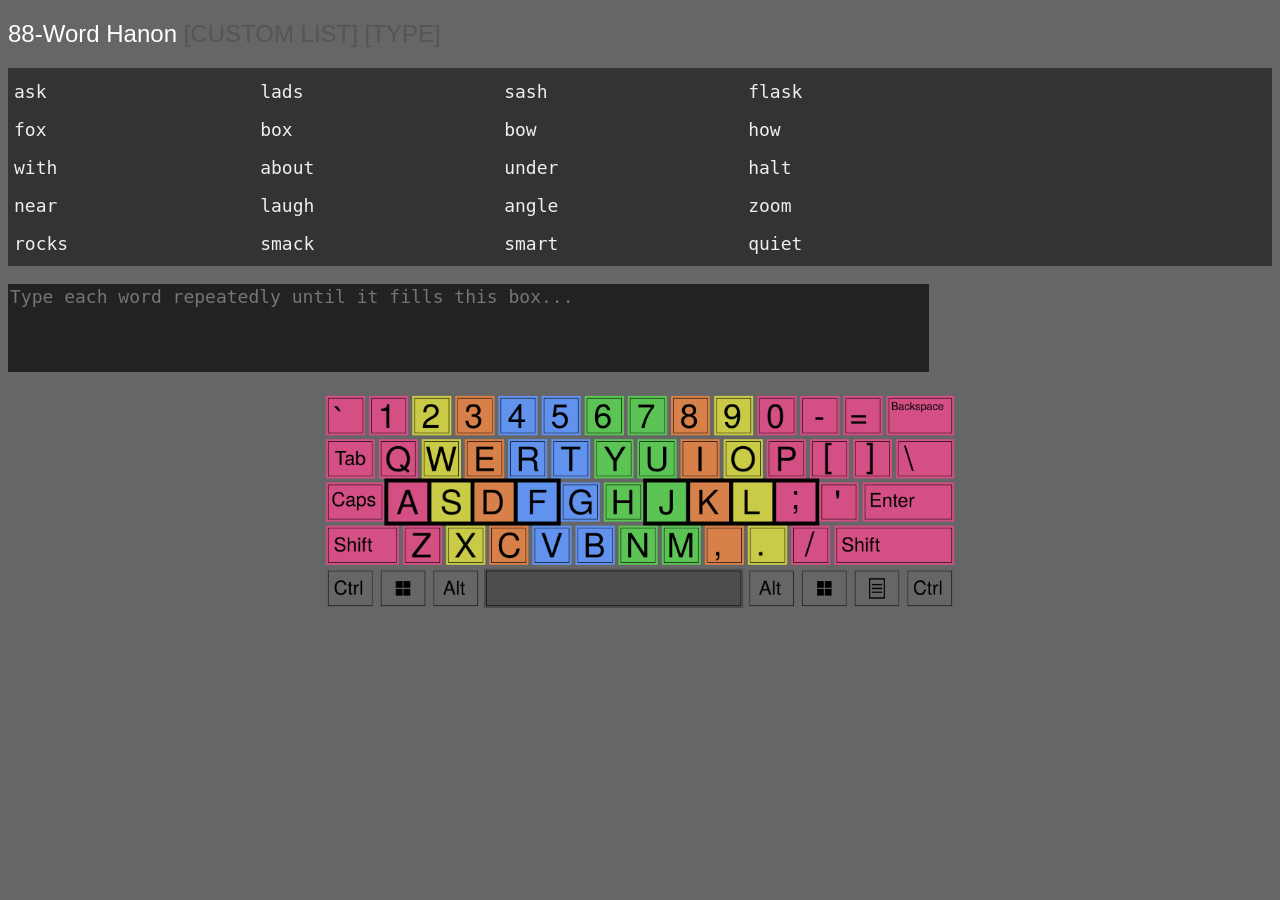
<file: 88/index.html>
<!DOCTYPE html>
<html>
<head>
<title>
88-Word Hanon
</title>
<!-- CSS -->
<style>
/* Global styles */
body {
/* background-color:#e9e4dd; */
background-color:#666;
}

h1 {
font:24px/36px sans-serif;
color:#fff;
}

a.h1link {
color:#555;
text-decoration:none;
}

/* Box styles */
.listBox {
border:none;
background:#333;
color:#eee;
font: 24px/36px "monospace", "mono", "Andale Mono", "Courier", "Droid Sans Mono", "Courier New";
padding:5px;
height:188px;
overflow:auto;
outline:none;
}

table {
width:100%;
}

td {
font-size:large;
right:0px;
}

.typeBox {
background:#222;
color:#eee;
font-size: large;
font-family: "monospace", "mono", "Andale Mono", "Courier", "Droid Sans Mono", "Courier New";
border:none;
resize:none;
outline:none;
}

/* Scrollbar styles */
::-webkit-scrollbar {
width:12px;
height:12px;
}

::-webkit-scrollbar-thumb {
background:#444;
border-radius:10px;
}

::-webkit-scrollbar-thumb:hover {
background:#f71771;
}

::-webkit-scrollbar-corner {
background:#e9e4dd;
}

/* Highlight style */
::-moz-selection {
color:#fff;
background:#f71771;
}

::selection {
color:#fff;
background:#f71771;
}

/* Keyboard chart */
img.center {
display:block;
margin-left:auto;
margin-right:auto;
width:50%;
}

</style>

</head>
<body>
<h1>88-Word Hanon <a class="h1link" href="listWordHanon.html">[CUSTOM LIST]</a> <a class="h1link" href="typeScreen.html">[TYPE]</a></h1>
<div class="listBox">
<table border="0" cellspacing="0"><colgroup width="116"></colgroup> <colgroup span="2" width="115"></colgroup> <colgroup width="125"></colgroup> <colgroup width="120"></colgroup>
<tbody>
<tr>
<td align="left" height="17">ask</td>
<td align="left">lads</td>
<td align="left">sash</td>
<td align="left">flask</td>
</tr>
<tr>
<td align="left" height="17">fox</td>
<td align="left">box</td>
<td align="left">bow</td>
<td align="left">how</td>
</tr>
<tr>
<td align="left" height="17">with</td>
<td align="left">about</td>
<td align="left">under</td>
<td align="left">halt</td>
</tr>
<tr>
<td align="left" height="17">near</td>
<td align="left">laugh</td>
<td align="left">angle</td>
<td align="left">zoom</td>
</tr>
<tr>
<td align="left" height="17">rocks</td>
<td align="left">smack</td>
<td align="left">smart</td>
<td align="left">quiet</td>
</tr>
<tr>
<td align="left" height="17">rain</td>
<td align="left">over</td>
<td align="left">shape</td>
<td align="left">trike</td>
</tr>
<tr>
<td align="left" height="17">quick</td>
<td align="left">cycle</td>
<td align="left">oval</td>
<td align="left">gem</td>
</tr>
<tr>
<td align="left" height="17">stone</td>
<td align="left">pear</td>
<td align="left">vision</td>
<td align="left">share</td>
</tr>
<tr>
<td align="left" height="17">clutch</td>
<td align="left">crawl</td>
<td align="left">brook</td>
<td align="left">wash</td>
</tr>
<tr>
<td align="left" height="17">oxen</td>
<td align="left">victor</td>
<td align="left">merry</td>
<td align="left">knight</td>
</tr>
<tr>
<td align="left" height="17">writer</td>
<td align="left">maple</td>
<td align="left">king</td>
<td align="left">joke</td>
</tr>
<tr>
<td align="left" height="17">pine</td>
<td align="left">skunk</td>
<td align="left">could</td>
<td align="left">scale</td>
</tr>
<tr>
<td align="left" height="17">square</td>
<td align="left">rights</td>
<td align="left">artist</td>
<td align="left">diamond</td>
</tr>
<tr>
<td align="left" height="17">scallop</td>
<td align="left">thoughts</td>
<td align="left">shacked</td>
<td align="left">stitching</td>
</tr>
<tr>
<td align="left" height="17">national</td>
<td align="left">execute</td>
</tr>
<tr>
<td align="left" height="17"></td>
</tr>
<tr>
<td align="left" height="17" colspan="2"><strong>Left Hand</strong></td>
</tr>
<tr>
<td align="left" height="17">tree</td>
<td align="left">read</td>
<td align="left">fast</td>
<td align="left">weed</td>
<td align="left">safe</td>
</tr>
<tr>
<td align="left" height="17">fatted</td>
<td align="left">dave</td>
<td align="left">were</td>
<td align="left">deaf</td>
<td align="left">rest</td>
</tr>
<tr>
<td align="left" height="17">face</td>
<td align="left">deed</td>
<td align="left">serve</td>
<td align="left">cede</td>
<td align="left">zebra</td>
</tr>
<tr>
<td align="left" height="17"></td>
</tr>
<td align="left" height="17" colspan="2"><strong>Right Hand</strong></td>
<tr>
<td align="left" height="17">ink</td>
<td align="left">lily</td>
<td align="left">pink</td>
<td align="left">you</td>
<td align="left">moon</td>
</tr>
<tr>
<td align="left">yummy</td>
<td align="left" height="17">look</td>
<td align="left">hook</td>
<td align="left">mop</td>
<td align="left">mink</td>
</tr>
<tr>
<td align="left">jump</td>
<td align="left" height="17">lump</td>
<td align="left">monk</td>
<td align="left">junk</td>
<td align="left">nymph</td>
</tr>
</tbody>
</table>
</div>
<br />
<textarea class="typeBox" rows="4" cols="82" spellcheck="false" onPaste="return false" onCut="return false" onDrag="return false" onDrop="return false" autocomplete=off placeholder="Type each word repeatedly until it fills this box..."></textarea>
<br />
<br />
<img class="center" src="Keyboard.png" alt="Typing Keyboard Finger Chart" />
<br />
<!--
<div class="typeBox">

</div>
<br />
<br />
-->
</body>
</html>
</file>
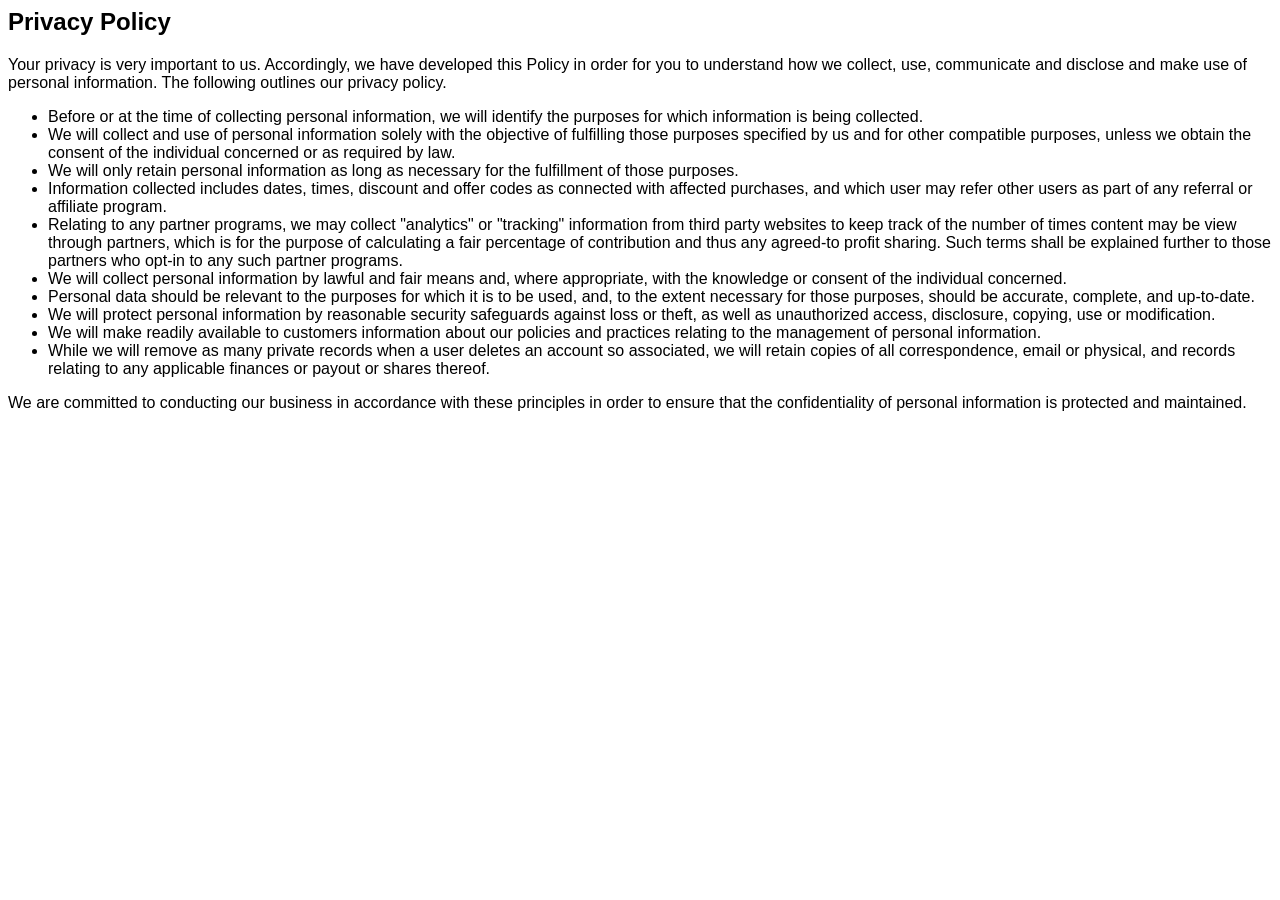
<file: Privacy.htm>
<html>

<body style="font-family: sans-serif, Serif, Tahoma, monospace">



<h2>
	Privacy Policy
</h2>

<p>
	Your privacy is very important to us. Accordingly, we have developed this Policy in order for you to understand how we collect, use, communicate and disclose and make use of personal information. The following outlines our privacy policy.
</p>

<ul>
	<li>
		Before or at the time of collecting personal information, we will identify the purposes for which information is being collected.
	</li>
	<li>
		We will collect and use of personal information solely with the objective of fulfilling those purposes specified by us and for other compatible purposes, unless we obtain the consent of the individual concerned or as required by law.
	</li>
	<li>
		We will only retain personal information as long as necessary for the fulfillment of those purposes.
	</li>
	<li>
		Information collected includes dates, times, discount and offer codes as connected with affected purchases, and which user may refer other users as part of any referral or affiliate program.
	</li>
	<li>
		Relating to any partner programs, we may collect "analytics" or "tracking" information from third party websites to keep track of the number of times content may be view through partners, which is for the purpose of calculating a fair percentage of contribution and thus any agreed-to profit sharing. Such terms shall be explained further to those partners who opt-in to any such partner programs.
	</li>
	<li>
		We will collect personal information by lawful and fair means and, where appropriate, with the knowledge or consent of the individual concerned.
	</li>
	<li>
		Personal data should be relevant to the purposes for which it is to be used, and, to the extent necessary for those purposes, should be accurate, complete, and up-to-date.
	</li>
	<li>
		We will protect personal information by reasonable security safeguards against loss or theft, as well as unauthorized access, disclosure, copying, use or modification.
	</li>
	<li>
		We will make readily available to customers information about our policies and practices relating to the management of personal information.
	</li>
	<li>
		While we will remove as many private records when a user deletes an account so associated, we will retain copies of all correspondence, email or physical, and records relating to any applicable finances or payout or shares thereof.
	</li>
</ul>

<p>
	We are committed to conducting our business in accordance with these principles in order to ensure that the confidentiality of personal information is protected and maintained.</p>


</body>

</html>
</file>
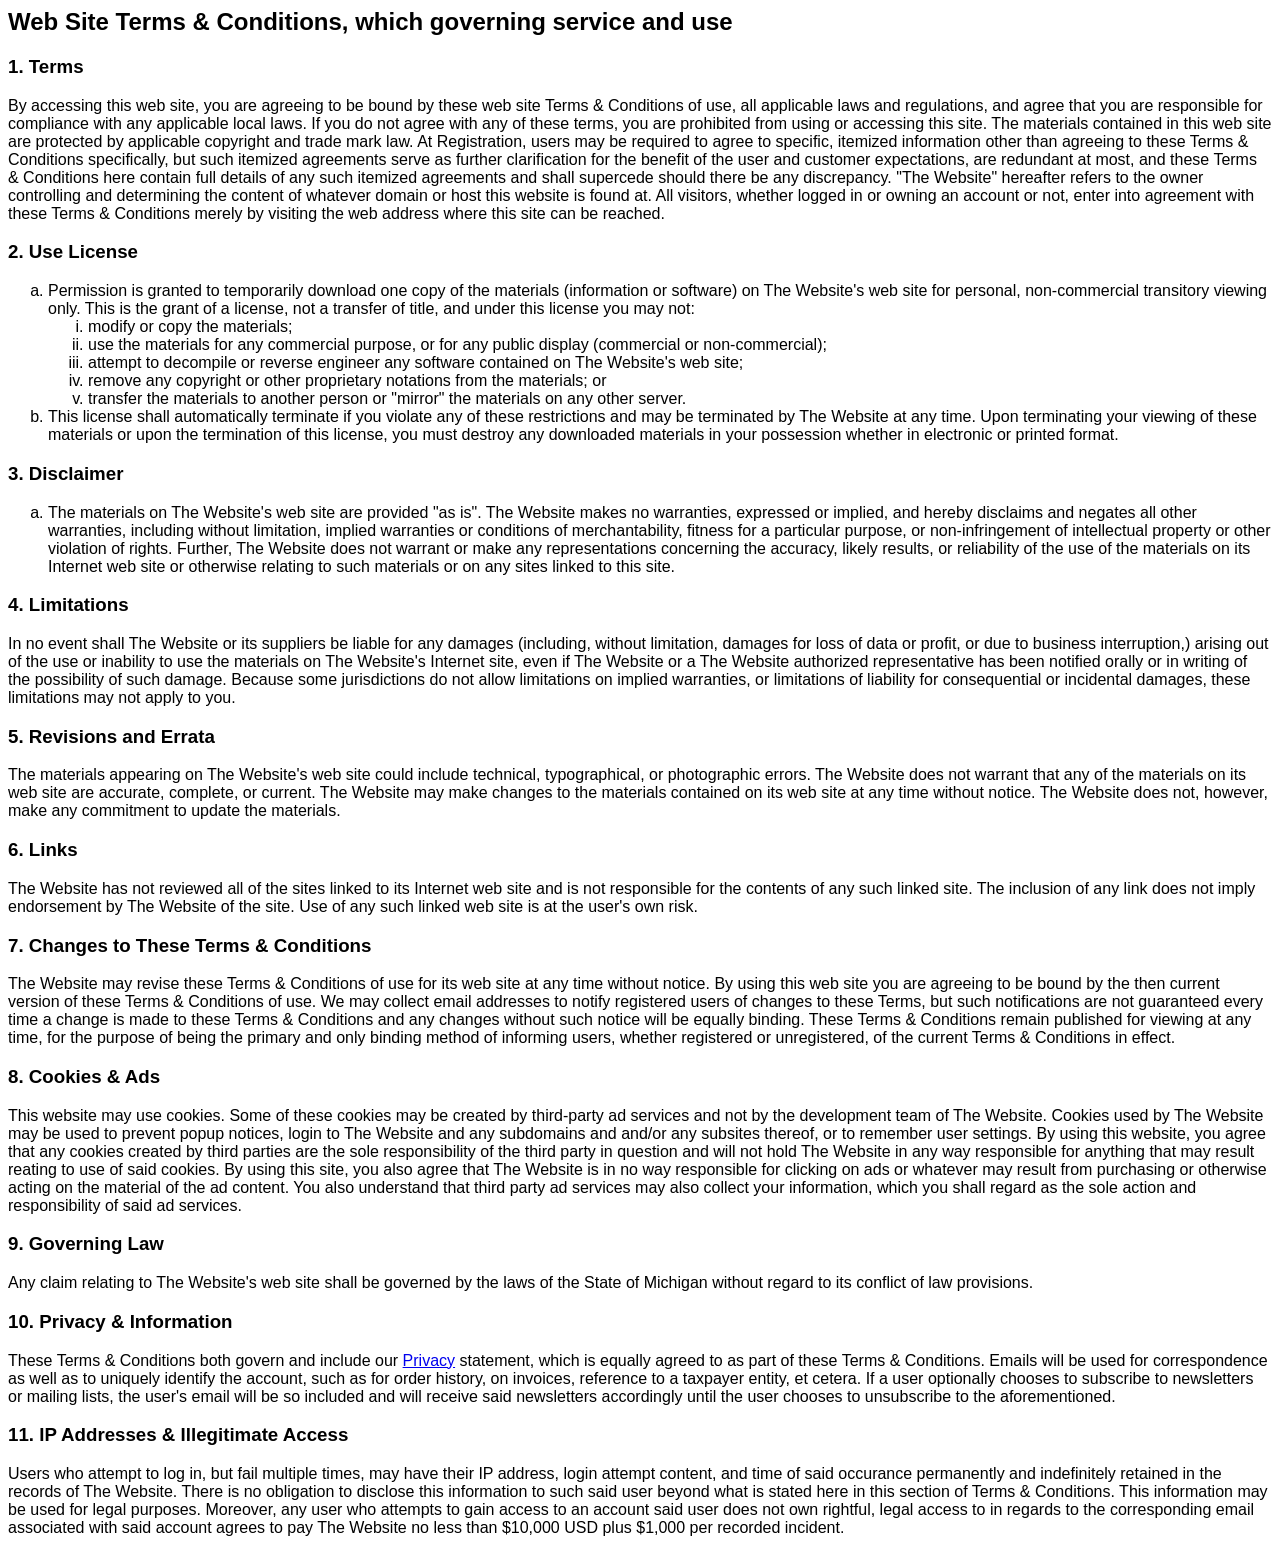
<file: Terms.htm>
<html>

<body style="font-family: sans-serif, Serif, Tahoma, monospace">
<h2>
	Web Site Terms &amp; Conditions, which governing service and use
</h2>

<h3>
	1. Terms
</h3>

<p>
	By accessing this web site, you are agreeing to be bound by these web site
	Terms &amp; Conditions of use, all applicable laws and regulations, and agree
	that you are responsible for compliance with any applicable local laws. If
	you do not agree with any of these terms, you are prohibited from using or
	accessing this site. The materials contained in this web site are protected
	by applicable copyright and trade mark law. At Registration, users may be required
	to agree to specific, itemized information other than agreeing to these Terms &amp;
	Conditions specifically, but such itemized agreements serve as further clarification
	for the benefit of the user and customer expectations, are redundant at most, and
	these Terms &amp; Conditions here contain full details of any such itemized
	agreements and shall supercede should there be any discrepancy. "The Website" hereafter
	refers to the owner controlling and determining the content of whatever domain or host
	this website is found at. All visitors, whether logged in or owning an account or not,
	enter into agreement with these Terms &amp; Conditions merely by visiting the web
	address where this site can be reached.
</p>

<h3>
	2. Use License
</h3>

<ol type="a">
	<li>
		Permission is granted to temporarily download one copy of the materials
		(information or software) on The Website's web site for personal,
		non-commercial transitory viewing only. This is the grant of a license,
		not a transfer of title, and under this license you may not:

		<ol type="i">
			<li>modify or copy the materials;</li>
			<li>use the materials for any commercial purpose, or for any public
			display (commercial or non-commercial);</li>
			<li>attempt to decompile or reverse engineer any software contained
			on The Website's web site;</li>
			<li>remove any copyright or other proprietary notations from the
			materials; or</li>
			<li>transfer the materials to another person or &quot;mirror&quot; the
			materials on any other server.</li>
		</ol>
	</li>
	<li>
		This license shall automatically terminate if you violate any of these
		restrictions and may be terminated by The Website at any time. Upon
		terminating your viewing of these materials or upon the termination of
		this license, you must destroy any downloaded materials in your
		possession whether in electronic or printed format.
	</li>
</ol>

<h3>
	3. Disclaimer
</h3>

<ol type="a">
	<li>
		The materials on The Website's web site are provided &quot;as is&quot;.
		The Website makes no warranties, expressed or implied, and hereby
		disclaims and negates all other warranties, including without
		limitation, implied warranties or conditions of merchantability, fitness
		for a particular purpose, or non-infringement of intellectual property
		or other violation of rights. Further, The Website does not warrant
		or make any representations concerning the accuracy, likely results, or
		reliability of the use of the materials on its Internet web site or
		otherwise relating to such materials or on any sites linked to this
		site.
	</li>
</ol>

<h3>
	4. Limitations
</h3>

<p>
	In no event shall The Website or its suppliers be liable for any damages
	(including, without limitation, damages for loss of data or profit, or due
	to business interruption,) arising out of the use or inability to use the
	materials on The Website's Internet site, even if The Website or a
	The Website authorized representative has been notified orally or in
	writing of the possibility of such damage. Because some jurisdictions do not
	allow limitations on implied warranties, or limitations of liability for
	consequential or incidental damages, these limitations may not apply to you.
</p>

<h3>
	5. Revisions and Errata
</h3>

<p>
	The materials appearing on The Website's web site could include
	technical, typographical, or photographic errors. The Website does not
	warrant that any of the materials on its web site are accurate, complete, or
	current. The Website may make changes to the materials contained on its
	web site at any time without notice. The Website does not, however, make
	any commitment to update the materials.
</p>

<h3>
	6. Links
</h3>

<p>
	The Website has not reviewed all of the sites linked to its Internet web
	site and is not responsible for the contents of any such linked site. The
	inclusion of any link does not imply endorsement by The Website of the
	site. Use of any such linked web site is at the user's own risk.
</p>

<h3>
	7. Changes to These Terms &amp; Conditions
</h3>

<p>
	The Website may revise these Terms &amp; Conditions of use for its web site at any time
	without notice. By using this web site you are agreeing to be bound by the
	then current version of these Terms &amp; Conditions of use. We may collect
	email addresses to notify registered users of changes to these Terms, but
	such notifications are not guaranteed every time a change is made to these
	Terms &amp; Conditions and any changes without such notice will be equally
	binding. These Terms &amp; Conditions remain published for viewing at any
	time, for the purpose of being the primary and only binding method of
	informing users, whether registered or unregistered, of the current
	Terms &amp; Conditions in effect.
</p>

<h3>
	8. Cookies & Ads
</h3>

<p>
	This website may use cookies. Some of these cookies may be created by third-party ad
	services and not by the development team of The Website. Cookies used by The Website
	may be used to prevent popup notices, login to The Website and any subdomains and
	and/or any subsites thereof, or to remember user settings. By using this website,
	you agree that any cookies created by third parties are the sole responsibility of
	the third party in question and will not hold The Website in any way responsible
	for anything that may result reating to use of said cookies. By using this site, you also agree
	that The Website is in no way responsible for clicking on ads or whatever may result from
	purchasing or otherwise acting on the material of the ad content. You also understand that third
	party ad services may also collect your information, which you shall regard as the sole action and
	responsibility of said ad services.

</p>

<h3>
	9. Governing Law
</h3>

<p>
	Any claim relating to The Website's web site shall be governed by the
	laws of the State of Michigan without regard to its conflict of law
	provisions.
</p>

<h3>
	10. Privacy &amp; Information
</h3>

<p>
	These Terms &amp; Conditions both govern and include our <a href="Privacy.html">Privacy</a>
	statement, which is equally agreed to as part of these Terms &amp; Conditions. Emails will
	be used for correspondence as well as to uniquely identify the account, such as for order
	history, on invoices, reference to a taxpayer entity, et cetera. If a user optionally chooses
	to subscribe to newsletters or mailing lists, the user's email will be so included and will
	receive said newsletters accordingly until the user chooses to unsubscribe to the aforementioned.
</p>


<h3>
	11. IP Addresses &amp; Illegitimate Access
</h3>

<p>
	Users who attempt to log in, but fail multiple times, may have their IP address, login attempt
	content, and time of said occurance permanently and indefinitely retained in the records of The
	Website. There is no obligation to disclose this information to such said user beyond what is
	stated here in this section of Terms &amp; Conditions. This information may be used for legal
	purposes. Moreover, any user who attempts to gain access to an account said user does not own
	rightful, legal access to in regards to the corresponding email associated with said account
	agrees to pay The Website no less than $10,000 USD plus $1,000 per recorded incident.
</p>



</body>

</html>
</file>
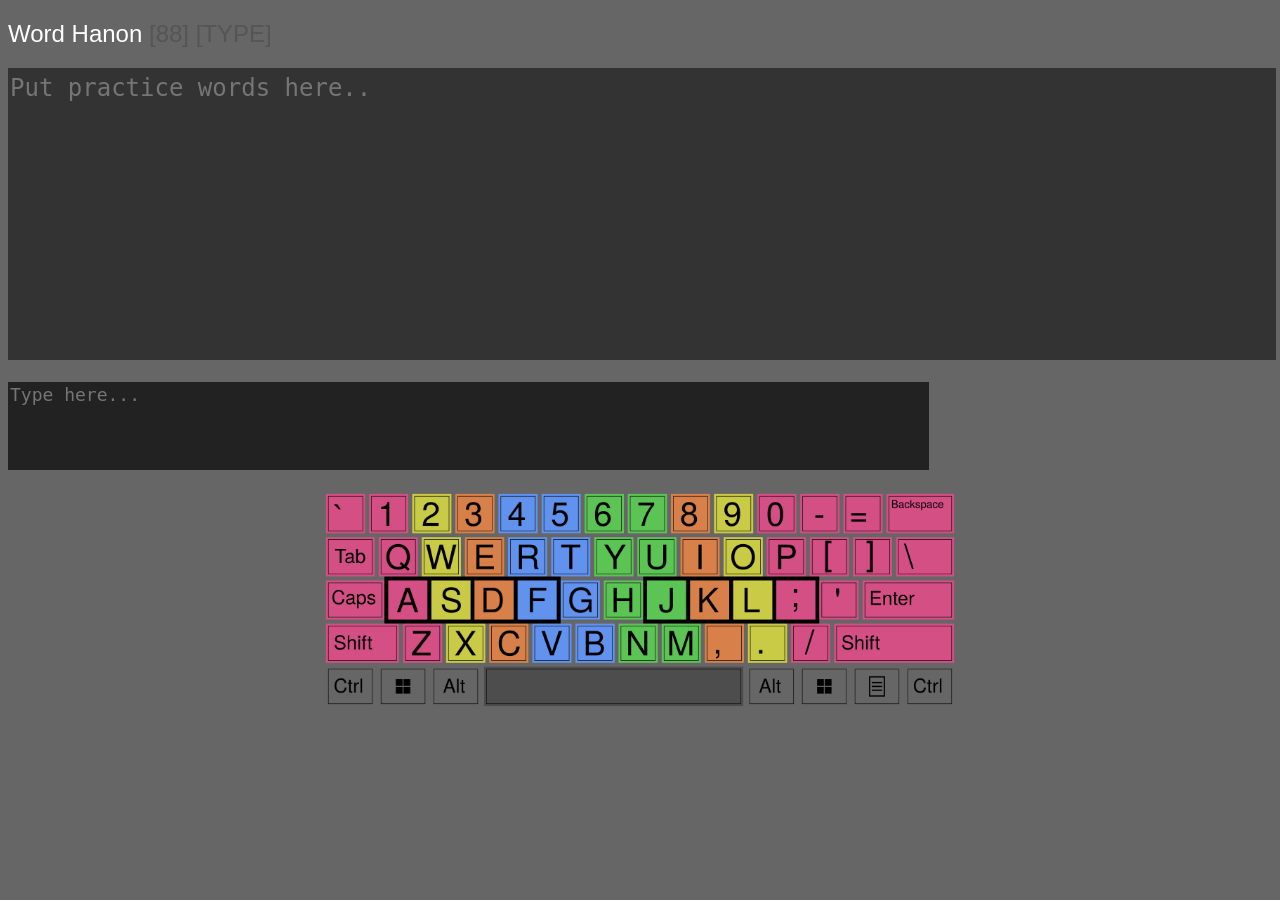
<file: 88/listWordHanon.html>
<!DOCTYPE html>
<html>
<head>
<title>
Word Hanon
</title>
<!-- CSS -->
<style>
/* Global styles */
body {
/* background-color: #e9e4dd; */
background-color: #666;
}

h1 {
font:24px/36px sans-serif;
color:#fff;
}

a.h1link {
color:#555;
text-decoration:none;
}

/* Box styles */
.listBox {
border:none;
background:#333;
color:#ccc;
font: 24px/36px "monospace", "mono", "Andale Mono", "Courier", "Droid Sans Mono", "Courier New";
border:none;
resize:none;
width:100%;
outline:none;
}

.typeBox {
background:#222;
color:#eee;
font-size: large;
font-family: "monospace", "mono", "Andale Mono", "Courier", "Droid Sans Mono", "Courier New";
border:none;
resize:none;
outline:none;
}

/* Scrollbar styles */
::-webkit-scrollbar {
width:12px;
height:12px;
}

::-webkit-scrollbar-thumb {
background:#444;
border-radius:10px;
}

::-webkit-scrollbar-thumb:hover {
background:#f71771;
}

::-webkit-scrollbar-corner {
background:#e9e4dd;
}

/* Highlight style */
::-moz-selection {
color:#fff;
background:#f71771;
}

::selection {
color:#fff;
background:#f71771;
}

/* Keyboard chart */
img.center {
display:block;
margin-left:auto;
margin-right:auto;
width:50%;
}

</style>

</head>
<body>
<h1>Word Hanon <a class="h1link" href="index.html">[88]</a> <a class="h1link" href="typeScreen.html">[TYPE]</a></h1>
<textarea class="listBox" rows="8" cols="82" placeholder="Put practice words here.."></textarea>
<br />
<br />
<textarea class="typeBox" rows="4" cols="82" spellcheck="false" onPaste="return false" onCut="return false" onDrag="return false" onDrop="return false" autocomplete=off placeholder="Type here..."></textarea>
<br />
<br />
<img class="center" src="Keyboard.png" alt="Typing Keyboard Finger Chart" />
<br />
<!--
<div class="typeBox">

</div>
<br />
<br />
-->
</body>
</html>
</file>
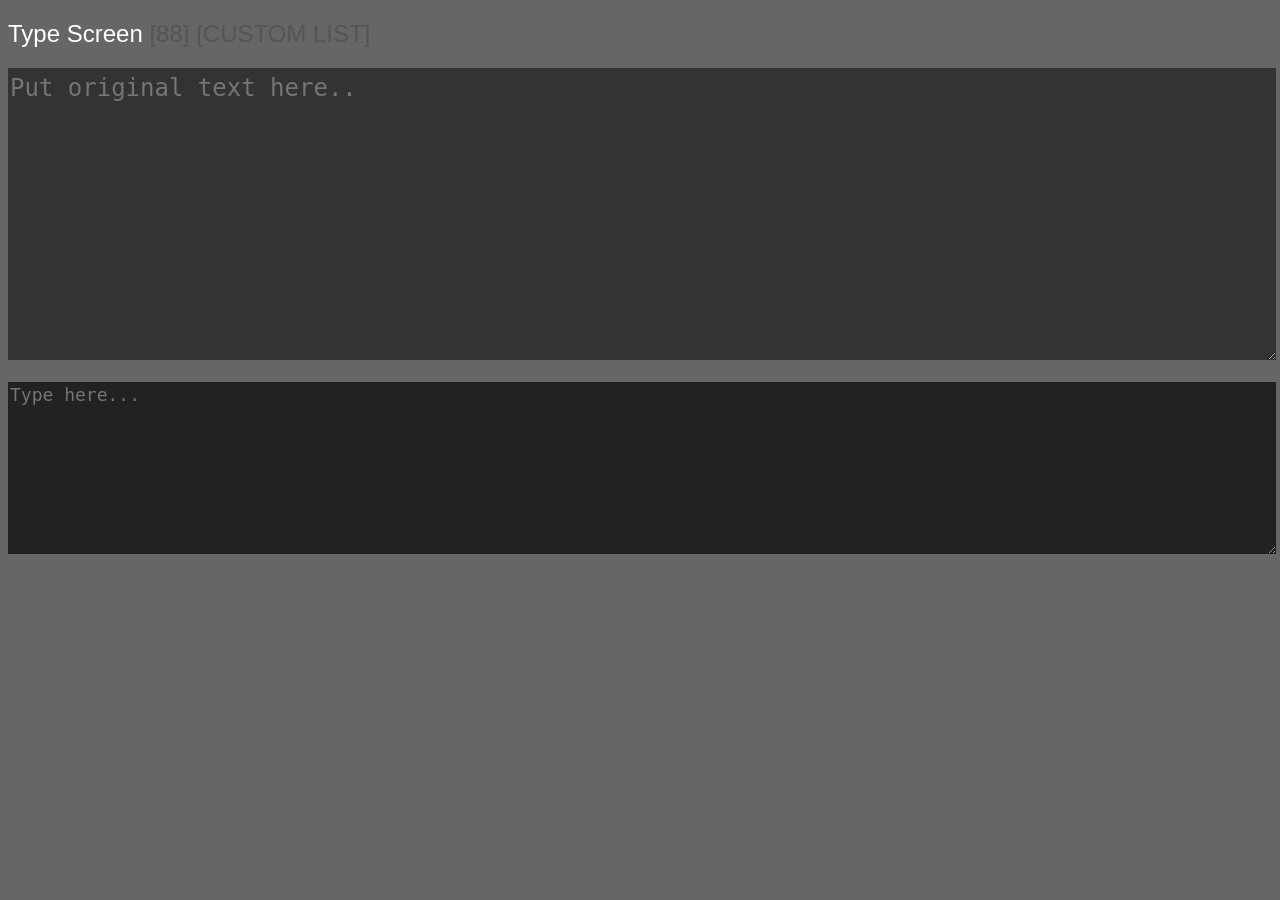
<file: 88/typeScreen.html>
<!DOCTYPE html>
<html>
<head>
<title>
Word Hanon
</title>
<!-- CSS -->
<style>
/* Global styles */
body {
/* background-color: #e9e4dd; */
background-color: #666;
}

h1 {
font:24px/36px sans-serif;
color:#fff;
}

a.h1link {
color:#555;
text-decoration:none;
}

/* Box styles */
.readScreen {
border:none;
background:#333;
color:#ccc;
font: 24px/36px "monospace", "mono", "Andale Mono", "Courier", "Droid Sans Mono", "Courier New";
border:none;
width:100%;
outline:none;
}

.typeScreen {
background:#222;
color:#eee;
font-size: large;
font-family: "monospace", "mono", "Andale Mono", "Courier", "Droid Sans Mono", "Courier New";
border:none;
width:100%;
outline:none;
}

/* Scrollbar styles */
::-webkit-scrollbar {
width:12px;
height:12px;
}

::-webkit-scrollbar-thumb {
background:#444;
border-radius:10px;
}

::-webkit-scrollbar-thumb:hover {
background:#f71771;
}

::-webkit-scrollbar-corner {
background:#e9e4dd;
}

/* Highlight style */
::-moz-selection {
color:#fff;
background:#f71771;
}

::selection {
color:#fff;
background:#f71771;
}

</style>

</head>
<body>
<h1>Type Screen <a class="h1link" href="index.html">[88]</a> <a class="h1link" href="listWordHanon.html">[CUSTOM LIST]</a></h1>
<textarea class="readScreen" rows="8" cols="82" placeholder="Put original text here.."></textarea>
<br />
<br />
<textarea class="typeScreen" rows="8" cols="82" spellcheck="false" onPaste="return false" onCut="return false" onDrag="return false" onDrop="return false" autocomplete=off placeholder="Type here..."></textarea>
<br />
</body>
</html>
</file>
